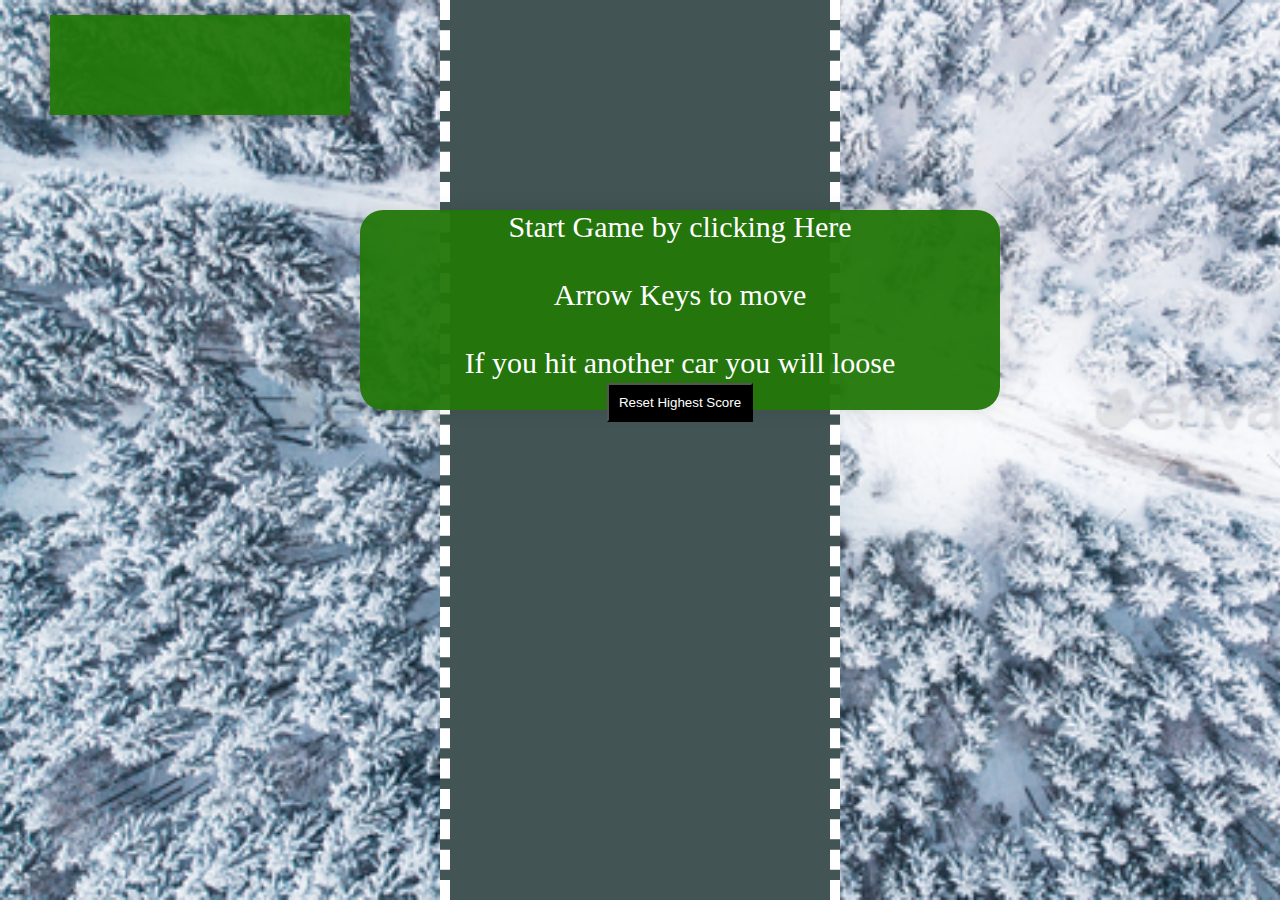
<file: games/game_car_racing/index.html>
<!DOCTYPE html>
<html lang="en">

<head>
    <meta charset="UTF-8">
    <meta name="viewport" content="width=device-width, initial-scale=1.0">
    <title>Car game JavaScript</title>
    <link rel="stylesheet" href="./assets/style/style.css">  
    <!-- CSS only -->
</head>

<body>
    <!-- test for update -->
    <div class="CarGame">
        <div class="Score">

        </div>
        <div class="StartScreen">
            <p>Start Game by clicking Here<br><br>Arrow Keys to move<br><br>If you hit another car you will loose</p>
            <button onclick="Reset()">Reset Highest Score</button>
        </div>
        <div class="GameArea">
        </div>
    </div>
    <script src="./assets/js/main.js"></script>
</body>

</html>
</file>
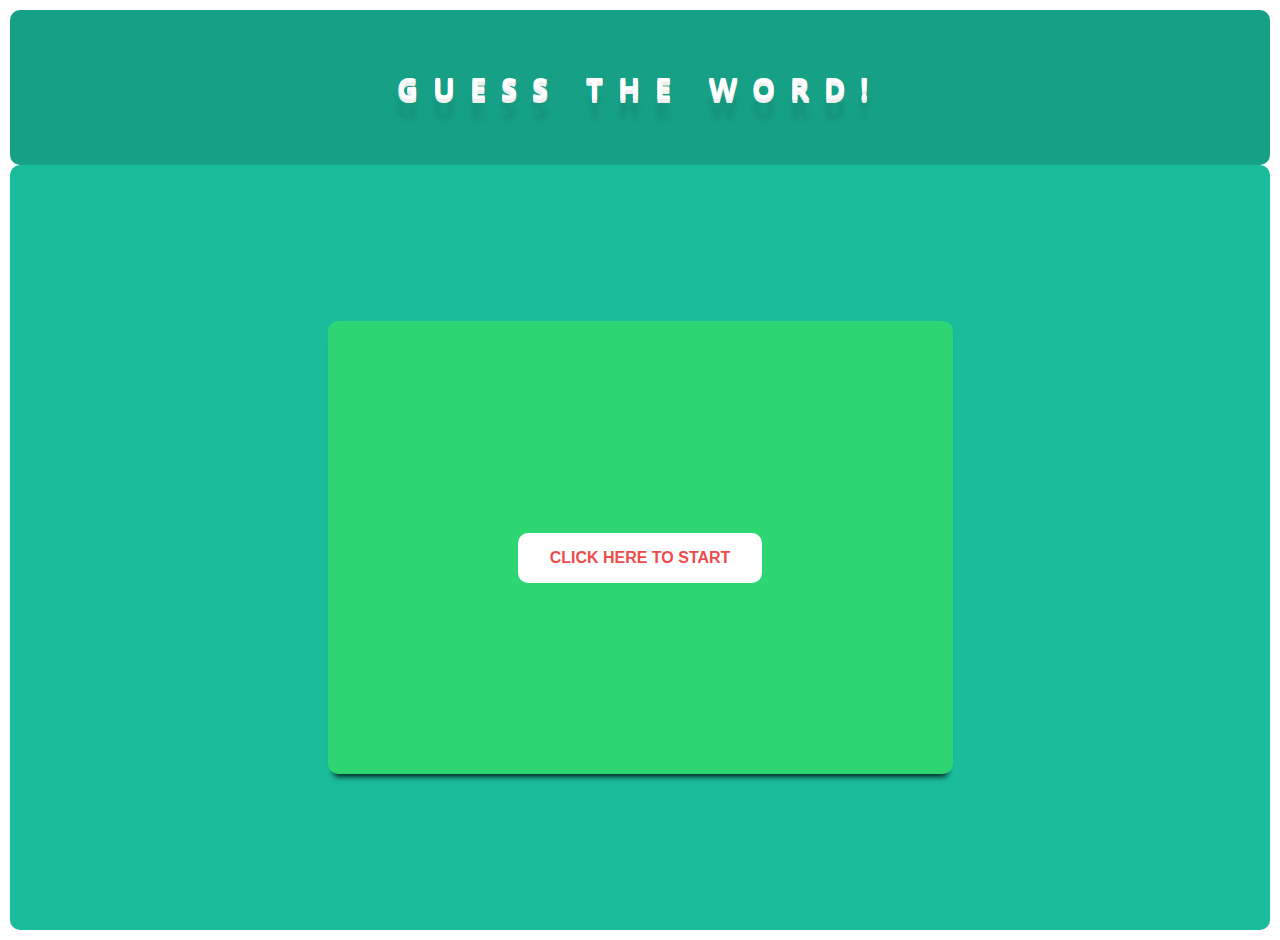
<file: games/game_random_word/index.html>
<!DOCTYPE html>
<html lang="en">

<head>
    <meta charset="UTF-8">
    <meta name="viewport" content="width=device-width, initial-scale=1.0">
    <title>Random Word Game</title>
    <link rel="preconnect" href="https://fonts.googleapis.com">
    <link rel="preconnect" href="https://fonts.gstatic.com" crossorigin>
    <link rel="preconnect" href="https://fonts.googleapis.com">
    <link rel="preconnect" href="https://fonts.gstatic.com" crossorigin>
    <link href="https://fonts.googleapis.com/css2?family=Open+Sans:wght@300&family=Roboto:wght@100&display=swap"
        rel="stylesheet">
    <!-- <link href="https://cdn.jsdelivr.net/npm/bootstrap@5.1.1/dist/css/bootstrap.min.css" rel="stylesheet" integrity="sha384-F3w7mX95PdgyTmZZMECAngseQB83DfGTowi0iMjiWaeVhAn4FJkqJByhZMI3AhiU" crossorigin="anonymous"> -->
    <link rel="stylesheet" href="./assets/style/style.css">
</head>

<body>
    <header>
        <h1>Guess The word!</h1>

    </header>
    <section>
        <div class="gameArea">
            <h3 class="msg"></h3>
            <input type="text" class="hidden">
            <button class="btn">Click here to start</button>
        </div>
    </section>
    <script src="./assets/js/main.js"></script>
    <script src="https://cdn.jsdelivr.net/npm/bootstrap@5.1.1/dist/js/bootstrap.bundle.min.js"
        integrity="sha384-/bQdsTh/da6pkI1MST/rWKFNjaCP5gBSY4sEBT38Q/9RBh9AH40zEOg7Hlq2THRZ"
        crossorigin="anonymous"></script>
</body>

</html>
</file>
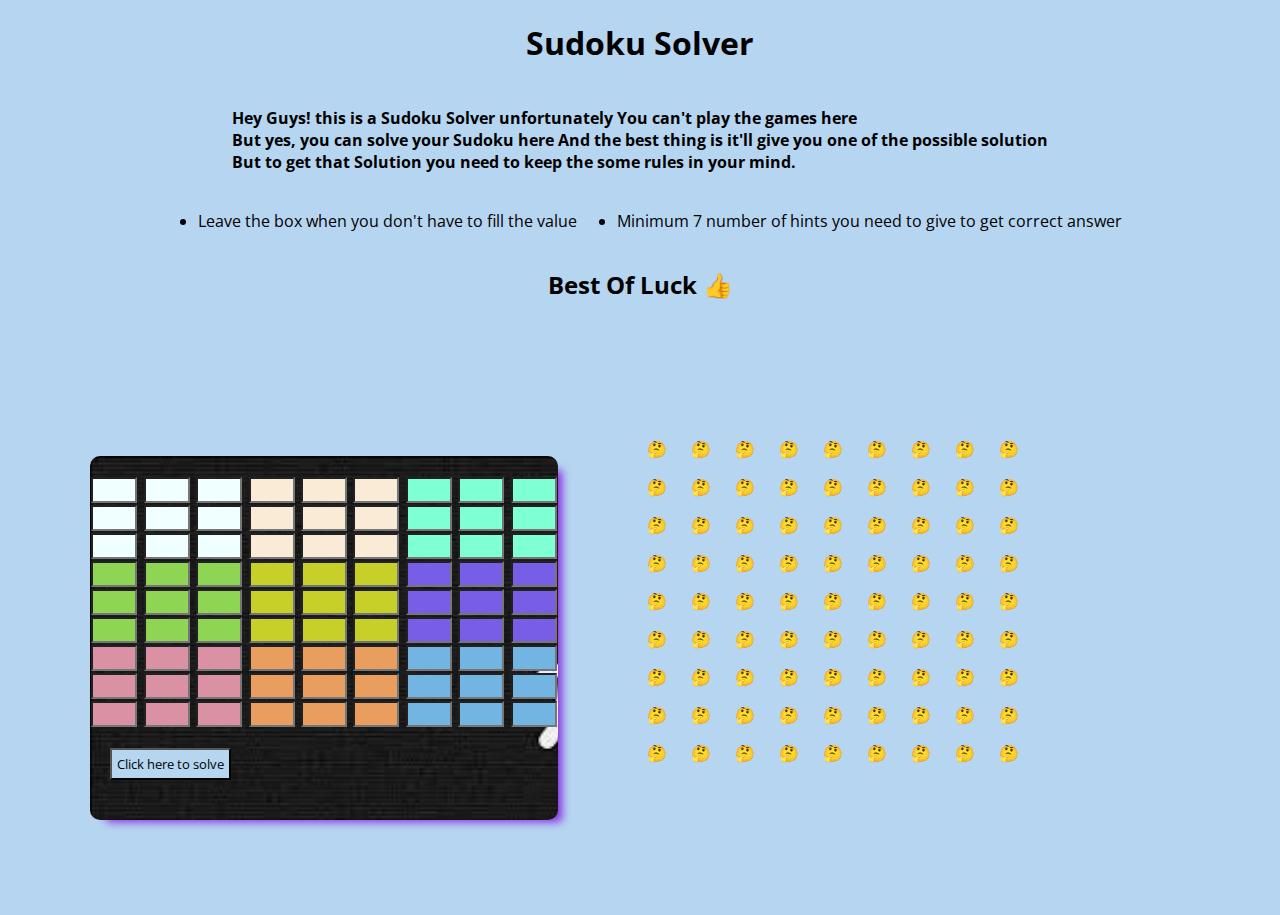
<file: games/sudoku_solver/index.html>
<!DOCTYPE html>
<html lang="en">

<head>
    <meta charset="UTF-8">
    <meta name="viewport" content="width=device-width, initial-scale=1">
    <title>Sudoku Solver</title>
    <link rel="preconnect" href="https://fonts.googleapis.com">
    <link rel="preconnect" href="https://fonts.gstatic.com" crossorigin>
    <link href="https://fonts.googleapis.com/css2?family=Open+Sans:wght@300&display=swap" rel="stylesheet">
    <link rel="stylesheet" href="./assets/stylesheet/style.css">
</head>


<body>
    <h1>Sudoku Solver</h1>
    <div class ="text_about">
        <h4>Hey Guys! this is a Sudoku Solver unfortunately You can't play the games here <br>
        But yes, you can solve your Sudoku here And the best thing is it'll give you one of the possible solution <br>
        But to get that Solution you need to keep the some rules in your mind.  </h4>
    </div>
    <div class ="text_about">
    <ul><li>Leave the box when you don't have to fill the value <br> </li></ul> 
    <ul><li>Minimum 7 number of hints you need to give to get correct answer</li></ul>
    <br>
    </div>
    <div class="text_about">
    <h2>Best Of Luck 👍</h2>
    </div>
    <div class="row">
        <div class="column">
            <div class="grid">
                <input id="1" type="number" maxlength="1" max="9" min="1" class="box1">
                <input id="2" type="number" maxlength="1" max="9" min="1" class="box1">
                <input id="3" type="number" maxlength="1" max="9" min="1" class="box1">
                <input id="4" type="number" maxlength="1" max="9" min="1" class="box2">
                <input id="5" type="number" maxlength="1" max="9" min="1" class="box2">
                <input id="6" type="number" maxlength="1" max="9" min="1" class="box2">
                <input id="7" type="number" maxlength="1" max="9" min="1" class="box3">
                <input id="8" type="number" maxlength="1" max="9" min="1" class="box3">
                <input id="9" type="number" maxlength="1" max="9" min="1" class="box3">
                <br>
                <input id="10" type="number" maxlength="1" max="9" min="1" class="box1">
                <input id="11" type="number" maxlength="1" max="9" min="1" class="box1">
                <input id="12" type="number" maxlength="1" max="9" min="1" class="box1">
                <input id="13" type="number" maxlength="1" max="9" min="1" class="box2">
                <input id="14" type="number" maxlength="1" max="9" min="1" class="box2">
                <input id="15" type="number" maxlength="1" max="9" min="1" class="box2">
                <input id="16" type="number" maxlength="1" max="9" min="1" class="box3">
                <input id="17" type="number" maxlength="1" max="9" min="1" class="box3">
                <input id="18" type="number" maxlength="1" max="9" min="1" class="box3">
                <br>
                <input id="19" type="number" maxlength="1" max="9" min="1" class="box1">
                <input id="20" type="number" maxlength="1" max="9" min="1" class="box1">
                <input id="21" type="number" maxlength="1" max="9" min="1" class="box1">
                <input id="22" type="number" maxlength="1" max="9" min="1" class="box2">
                <input id="23" type="number" maxlength="1" max="9" min="1" class="box2">
                <input id="24" type="number" maxlength="1" max="9" min="1" class="box2">
                <input id="25" type="number" maxlength="1" max="9" min="1" class="box3">
                <input id="26" type="number" maxlength="1" max="9" min="1" class="box3">
                <input id="27" type="number" maxlength="1" max="9" min="1" class="box3">
                <br>
                <input id="28" type="number" maxlength="1" max="9" min="1" class="box4">
                <input id="29" type="number" maxlength="1" max="9" min="1" class="box4">
                <input id="30" type="number" maxlength="1" max="9" min="1" class="box4">
                <input id="31" type="number" maxlength="1" max="9" min="1" class="box5">
                <input id="32" type="number" maxlength="1" max="9" min="1" class="box5">
                <input id="33" type="number" maxlength="1" max="9" min="1" class="box5">
                <input id="34" type="number" maxlength="1" max="9" min="1" class="box6">
                <input id="35" type="number" maxlength="1" max="9" min="1" class="box6">
                <input id="36" type="number" maxlength="1" max="9" min="1" class="box6">
                <br>
                <input id="37" type="number" maxlength="1" max="9" min="1" class="box4">
                <input id="38" type="number" maxlength="1" max="9" min="1" class="box4">
                <input id="39" type="number" maxlength="1" max="9" min="1" class="box4">
                <input id="40" type="number" maxlength="1" max="9" min="1" class="box5">
                <input id="41" type="number" maxlength="1" max="9" min="1" class="box5">
                <input id="42" type="number" maxlength="1" max="9" min="1" class="box5">
                <input id="43" type="number" maxlength="1" max="9" min="1" class="box6">
                <input id="44" type="number" maxlength="1" max="9" min="1" class="box6">
                <input id="45" type="number" maxlength="1" max="9" min="1" class="box6">
                <br>
                <input id="46" type="number" maxlength="1" max="9" min="1" class="box4">
                <input id="47" type="number" maxlength="1" max="9" min="1" class="box4">
                <input id="48" type="number" maxlength="1" max="9" min="1" class="box4">
                <input id="49" type="number" maxlength="1" max="9" min="1" class="box5">
                <input id="50" type="number" maxlength="1" max="9" min="1" class="box5">
                <input id="51" type="number" maxlength="1" max="9" min="1" class="box5">
                <input id="52" type="number" maxlength="1" max="9" min="1" class="box6">
                <input id="53" type="number" maxlength="1" max="9" min="1" class="box6">
                <input id="54" type="number" maxlength="1" max="9" min="1" class="box6">
                <br>
                <input id="55" type="number" maxlength="1" max="9" min="1" class="box7">
                <input id="56" type="number" maxlength="1" max="9" min="1" class="box7">
                <input id="57" type="number" maxlength="1" max="9" min="1" class="box7">
                <input id="58" type="number" maxlength="1" max="9" min="1" class="box8">
                <input id="59" type="number" maxlength="1" max="9" min="1" class="box8">
                <input id="60" type="number" maxlength="1" max="9" min="1" class="box8">
                <input id="61" type="number" maxlength="1" max="9" min="1" class="box9">
                <input id="62" type="number" maxlength="1" max="9" min="1" class="box9">
                <input id="63" type="number" maxlength="1" max="9" min="1" class="box9">
                <br>
                <input id="64" type="number" maxlength="1" max="9" min="1" class="box7">
                <input id="65" type="number" maxlength="1" max="9" min="1" class="box7">
                <input id="66" type="number" maxlength="1" max="9" min="1" class="box7">
                <input id="67" type="number" maxlength="1" max="9" min="1" class="box8">
                <input id="68" type="number" maxlength="1" max="9" min="1" class="box8">
                <input id="69" type="number" maxlength="1" max="9" min="1" class="box8">
                <input id="70" type="number" maxlength="1" max="9" min="1" class="box9">
                <input id="71" type="number" maxlength="1" max="9" min="1" class="box9">
                <input id="72" type="number" maxlength="1" max="9" min="1" class="box9">
                <br>
                <input id="73" type="number" maxlength="1" max="9" min="1" class="box7">
                <input id="74" type="number" maxlength="1" max="9" min="1" class="box7">
                <input id="75" type="number" maxlength="1" max="9" min="1" class="box7">
                <input id="76" type="number" maxlength="1" max="9" min="1" class="box8">
                <input id="77" type="number" maxlength="1" max="9" min="1" class="box8">
                <input id="78" type="number" maxlength="1" max="9" min="1" class="box8">
                <input id="79" type="number" maxlength="1" max="9" min="1" class="box9">
                <input id="80" type="number" maxlength="1" max="9" min="1" class="box9">
                <input id="81" type="number" maxlength="1" max="9" min="1" class="box9">
                <button onclick="initiate()" class="btn">Click here to solve</button>
            </div>
        </div>
        <div class column>
            </section>
            <div id="answerBoard">
                <p id="row 1"></p>
                <p id="row 2"></p>
                <p id="row 3"></p>
                <p id="row 4"></p>
                <p id="row 5"></p>
                <p id="row 6"></p>
                <p id="row 7"></p>
                <p id="row 8"></p>
                <p id="row 9"></p>
            </div>
        </div>
    </div>
    <script>
        const placeholder = "🤔";
        for (var i = 1; i <= 9; i++) {
            document.getElementById("row " + String(i)).innerHTML = placeholder + "\xa0\xa0\xa0\xa0\xa0\xa0" + placeholder + "\xa0\xa0\xa0\xa0\xa0\xa0" + placeholder + "\xa0\xa0\xa0\xa0\xa0\xa0" + placeholder + "\xa0\xa0\xa0\xa0\xa0\xa0" + placeholder + "\xa0\xa0\xa0\xa0\xa0\xa0" + placeholder + "\xa0\xa0\xa0\xa0\xa0\xa0" + placeholder + "\xa0\xa0\xa0\xa0\xa0\xa0" + placeholder + "\xa0\xa0\xa0\xa0\xa0\xa0" + placeholder;
        }
    </script>
    <script src="./assets/js/main.js"></script>
</body>

</html>
</file>
<file: games/game_car_racing/assets/style/style.css>
* {
            box-sizing: border-box;
            margin: 0;
            padding: 0;
        }

        .hide {
            display: none;
        }

        .car {
            width: 50px;
            height: 70px;
            background-color: red;
            position: absolute;
            bottom: 120px;
            background-image: url("../images/car5.jfif");
            background-size: cover;
        }

        .GameArea {
            width: 400px;
            height: 100vh;
            background-color: rgb(67, 84, 84);
            margin: auto;
            position: relative;
            overflow: hidden;
            border-left: 10px dashed white;
            border-right: 10px dashed white;
        }

        .lines {
            width: 10px;
            height: 100px;
            background: white;
            position: absolute;
            margin-left: 195px;
        }

        .CarGame {
            background-image: url("../images/forest8.jpg");
            background-size: cover;

        }

        .other {
            /* width: 50px;
            height: 70px;
            background-color: red;
            background-image: url(images/car5.jfif);
            position: absolute;
            bottom: 120px; */
             width: 50px;
            height: 70px;
            /* background-color: red; */
            position: absolute;
            bottom: 120px;
            background-image: url("../images/car1.png");
            background-size: cover;
        }

        .Score {
            position: absolute;
            top: 15px;
            left: 50px;
            text-align: center;
            padding-top: 23px;
            font-size: 30px;
            line-height: 20px;
            background-color: rgba(34, 119, 8, 0.952);
            color: white;
            width: 300px;
            height: 100px;
            box-shadow: 0 0 20px 0px rgba(0, 0, 0, 0.517);
        }

        .StartScreen {
            position: absolute;
            background-color: rgba(34, 119, 8, 0.952);
            color: white;
            z-index: 1;
            margin-top: 210px;
            margin-left: 360px;
            text-align: center;
            box-shadow: 0 0 20px 0px rgba(0, 0, 0, 0.1);
            font-size: 30px;
            width: 50%;
            height: 200px;
            cursor: pointer;
            border-radius: 23px;

        }

        button {
            padding: 10px;
            text-align: center;
            background-color: black;
            color: white;
        }
</file>
<file: games/game_random_word/assets/style/style.css>
* {
            box-sizing: border-box;
            margin: 0px;
            padding: 5px;
            border-radius: 10px;

        }

        .hidden {
            display: none;
        }

        header {
            width: 100%;
            line-height: 15vh;
            /* height: 100px; */
            background-color: #16a085;
        }

        h1 {
            text-align: center;
            color: white;
            font-family: 'Open Sans', sans-serif;
            font-size: 1.8rem;
            text-transform: uppercase;
            letter-spacing: 15px;
            text-shadow: 0 1px 0 #efefef,
                0 2px 0 #efefef,
                0 3px 0 #efefef,
                0 4px 0 #efefef,
                0 20px 5px rgba(0, 0, 0, .1);
        }

        section {
            height: 85vh;
            display: flex;
            justify-content: center;
            align-items: center;
            background-color: #1abc9c;
        }

        .gameArea {
            width: 50%;
            height: 60%;
            font-family: 'Roboto', sans-serif;
            border-radius: 10px;
            padding: 20px 0;
            background-color: #2ed573;
            display: flex;
            justify-content: center;
            align-items: center;
            flex-direction: column;
            box-shadow: 0 8px 6px -6px black;
        }

        h3 {
            text-align: center;
            font-size: 1.5rem;
            font-family: 'Roboto', sans-serif;
            font-weight: 600;
        }

        input {
            width: 40%;
            padding: 15px 0;
            text-align: center;
            border-radius: 25px;
            outline: none;
            border: none;
            background-color: #dff9fb;
            color: black;
            margin: 2rem 0;
            font-size: 1.1rem;

        }

        button {
            font-size: 1rem;
            cursor: pointer;
            outline: none;
            border: #2f3542;
            text-decoration: none;
            margin-top: 10px;
            color: #eb4d4b;
        }

        button.btn {
            font-weight: 600;
            padding: 1rem 2rem;
            background: white;
            text-transform: uppercase;
            transition-property: all;
            transition-duration: 0.5s;
            transition-timing-function: cubic-bezier(0.65, -.25, 0.25, 1.95);

        }

        button.btn:hover,
        button.btn:focus,
        button.btn:active {
            letter-spacing: 0.125rem;
            word-spacing: 0.2rem;
        }
</file>
<file: games/sudoku_solver/assets/stylesheet/style.css>
* {
           background-color: rgb(182, 213, 240);
           font-family: 'Open Sans', sans-ser
        }
.grid {
  width: 50%;
  height: 60%;
  margin: auto;
  margin-top: 15vh;
  font-family: "Roboto", sans-serif;
  border-radius: 10px;
  padding: 20px 0;
  flex-direction: column;
  box-shadow: 10px 8px 8px -6px blueviolet;
  background-image: url("../images/images1.jfif");
  background-size: cover;
  width: fit-content;
}
h1{
  font: outline;
  font-weight: 100px;
  width: 100%;
  display: flex;
  align-items: center;
  justify-content: center;

}
.text_about{
  font-weight: 500px;
  display: flex;
  align-items: center;
  justify-content: center;
}
.box1 {
  padding: 2px;
  margin: 1px;
  background-color: azure;
}
.box2 {
  padding: 2px;
  margin: 1px;
  background-color: antiquewhite;
}
.box3 {
  padding: 2px;
  margin: 1px;
  background-color: aquamarine;
}
.box4 {
  padding: 2px;
  margin: 1px;
  background-color: rgb(142, 213, 84);
}
.box5 {
  padding: 2px;
  margin: 1px;
  background-color: rgb(199, 208, 41);
}
.box6 {
  padding: 2px;
  margin: 1px;
  background-color: rgb(120, 93, 231);
}
.box7 {
  padding: 2px;
  margin: 1px;
  background-color: rgb(218, 145, 163);
}
.box8 {
  padding: 2px;
  margin: 1px;
  background-color: rgb(233, 157, 95);
}
.box9 {
  padding: 2px;
  margin: 1px;
  background-color: rgb(114, 180, 226);
}
.btn {
  padding: 5px;
  margin: 20px;
  display: flex;
  align-items: center;
  justify-content: center;
}
#answerBoard {
    margin-right: 20%;
    float: right;
    margin-top: 8%;
    margin-bottom: 10%;
}
.column {
  float: left;
  width: 50%;
}

/* Clear floats after the columns */
.row:after {
  content: "";
  display: table;
  clear: both;
}
</file>
